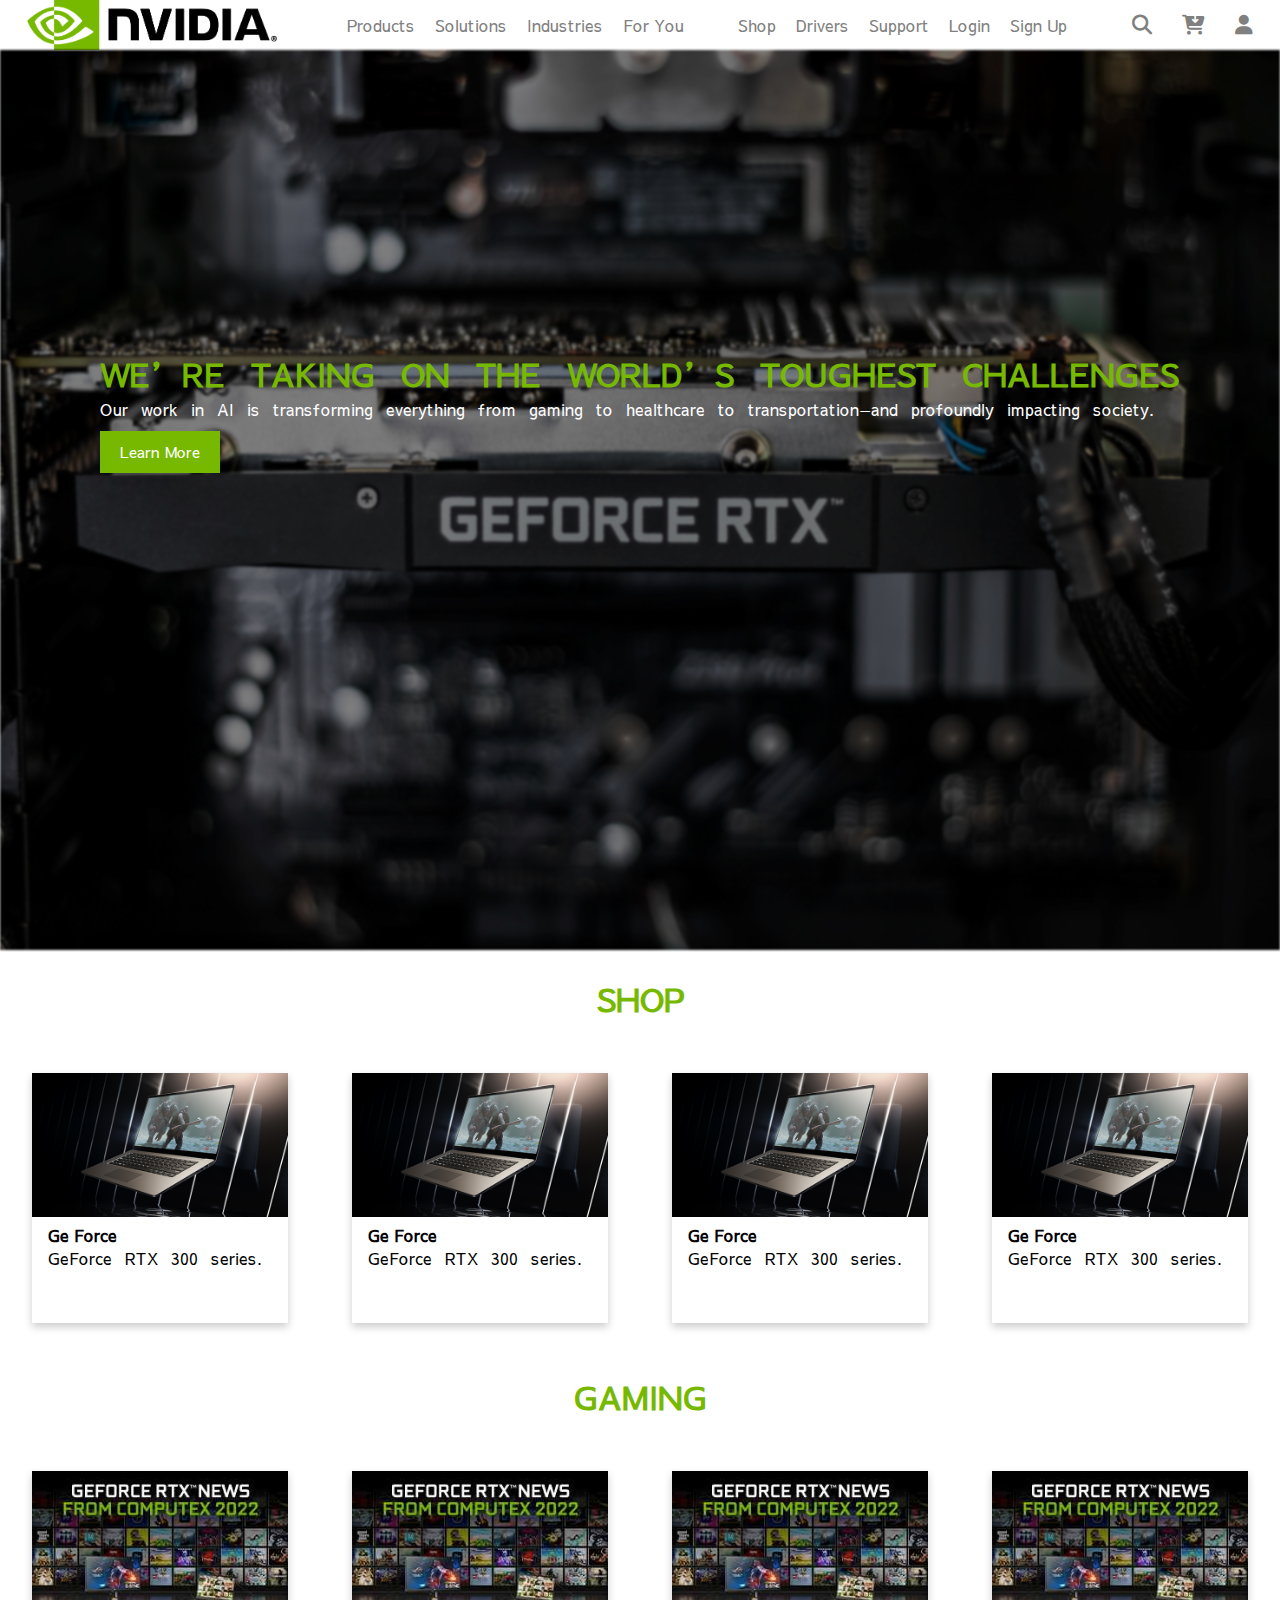
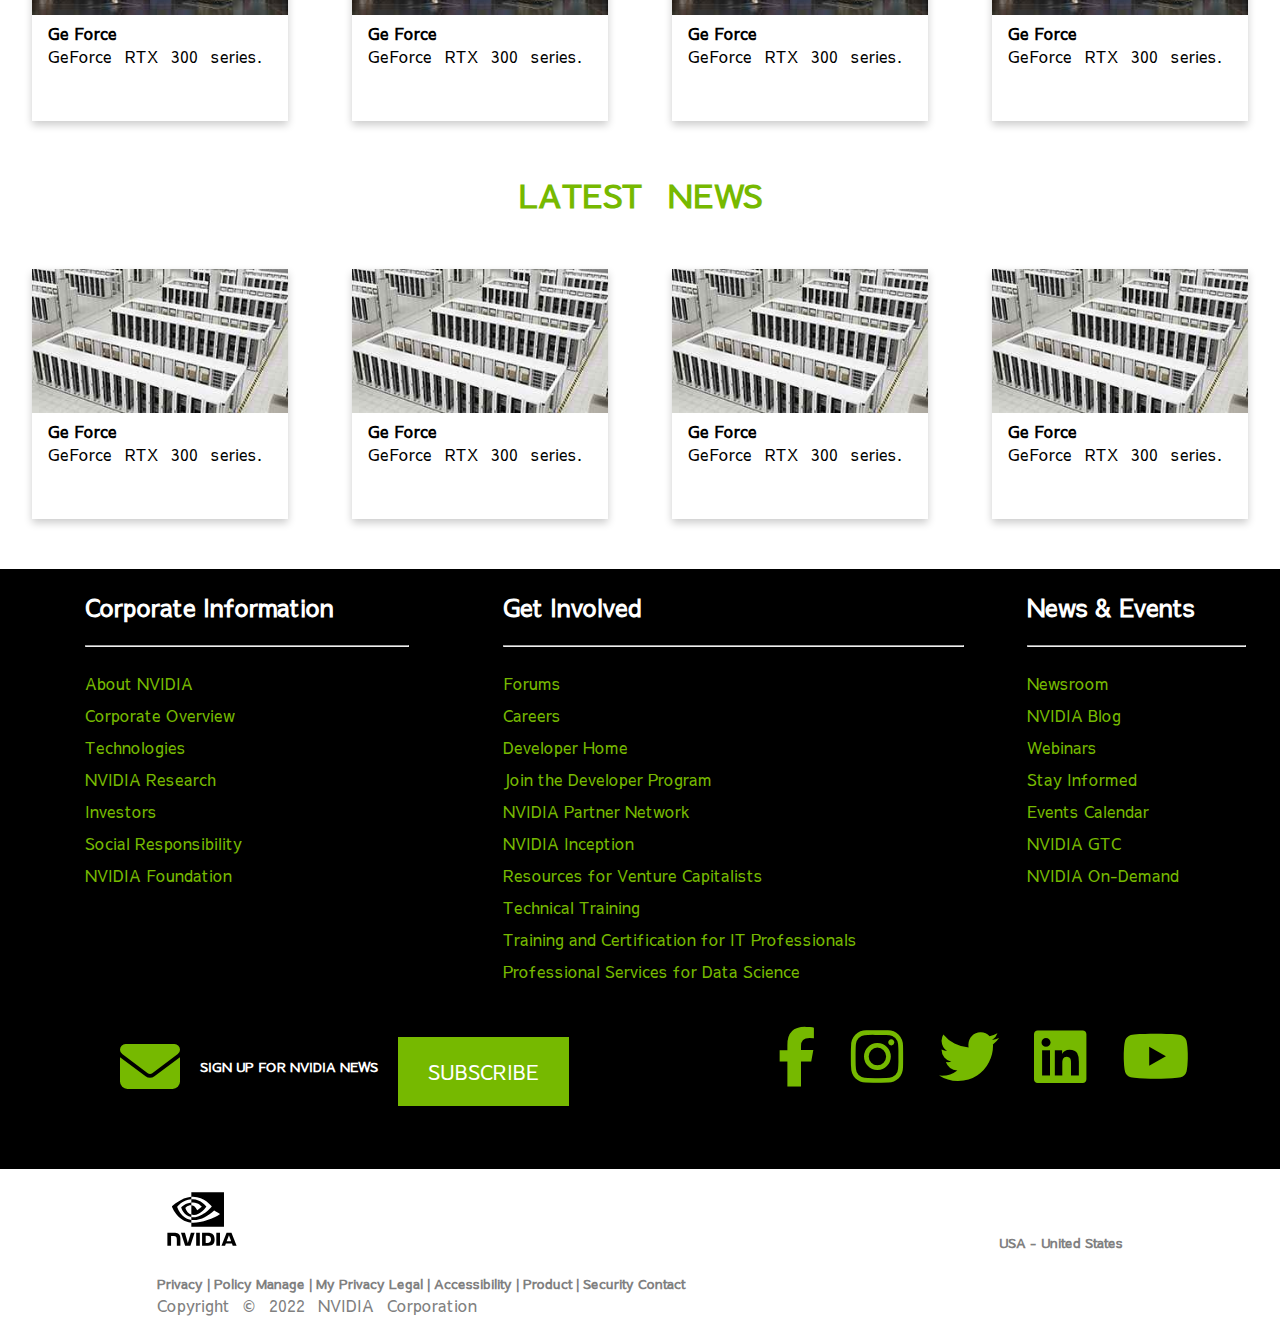
<file: index.html>
<!DOCTYPE html>
<html>
    <head>
        <meta charset="utf-8">
        <meta http-equiv="X-UA-Compatible" content="IE=edge">
        <title>Nvidia</title>
        <meta name="description" content="Graphic cards website for gaming and video optimization">
        <meta name="viewport" content="width=device-width, initial-scale=1">
        <link rel="stylesheet" href="styles.css">
    

        <!-- Google Fonts -->
        <link rel="preconnect" href="https://fonts.googleapis.com">
        <link rel="preconnect" href="https://fonts.gstatic.com" crossorigin>
        <link href="https://fonts.googleapis.com/css2?family=Sawarabi+Gothic&display=swap" rel="stylesheet">


        <!-- Font Awesome Icons -->
        <link rel="stylesheet" href="https://cdnjs.cloudflare.com/ajax/libs/font-awesome/6.1.1/css/all.min.css">
    </head>
    <body>
        


        <section class="header">
            <img class="logo" src="/assets/images/Nvidia_logo.png" alt="Nvidia Logo">
            <ul class="nav">
                <li><a href="">Products</a></li>
                <li><a href="">Solutions</a></li>
                <li><a href="">Industries</a></li>
                <li><a href="">For You</a></li>
            </ul>
            <ul class="nav">
                <li><a href="">Shop</a></li>
                <li><a href="">Drivers</a></li>
                <li><a href="">Support</a></li>
                <li><a href="login.html">Login</a></li>
                <li><a href="signup.html">Sign Up</a></li>
              
            </ul>
            <ul class="nav">
                <li><a href=""><i class="fa-solid fa-magnifying-glass" style="font-size: 20px; color: grey;" onmouseover="this.style.color='#76b900'" onMouseOut="this.style.color='grey'"></i></a></li>
                <li><a href=""><i class="fa-solid fa-cart-arrow-down" style="font-size: 20px; color: grey;" onmouseover="this.style.color='#76b900'" onMouseOut="this.style.color='grey'"></i></a></li>
                <li><a href=""><i class="fa-solid fa-user" style="font-size: 20px; color: grey;" onmouseover="this.style.color='#76b900'" onMouseOut="this.style.color='grey'"></i></a></li>
            </ul>
        </section>



        <img src="assets/images/banner.jpg" alt="banner" class="img-res">


        <div class="title">
            <h1 >WE’RE TAKING ON THE WORLD’S TOUGHEST CHALLENGES</h1>
            <p>Our work in AI is transforming everything from gaming to healthcare to transportation—and profoundly impacting society.</p>
            <button>Learn More</button>
        </div>


        <section>
            <h1 style="text-align: center; margin-bottom: 50px;">SHOP</h1>
            <div class="shop-cards">
                <div class="card">
                    <img src="/assets/images/cards.jpg" alt="Avatar" style="width:100%">
                    <div class="container">
                      <h4><b>Ge Force</b></h4>
                      <p class="card-p">GeForce RTX 300 series.</p>
                    </div>
                  </div>
                  <div class="card">
                    <img src="/assets/images/cards.jpg" alt="Avatar" style="width:100%">
                    <div class="container">
                      <h4><b>Ge Force</b></h4>
                      <p class="card-p">GeForce RTX 300 series.</p>
                    </div>
                  </div>
                  <div class="card">
                    <img src="/assets/images/cards.jpg" alt="Avatar" style="width:100%">
                    <div class="container">
                      <h4><b>Ge Force</b></h4>
                      <p class="card-p">GeForce RTX 300 series.</p>
                    </div>
                  </div>
                  <div class="card">
                    <img src="/assets/images/cards.jpg" alt="Avatar" style="width:100%">
                    <div class="container">
                      <h4><b>Ge Force</b></h4>
                      <p class="card-p">GeForce RTX 300 series.</p>
                    </div>
                  </div>
            </div>
    
        </section>

      

        

        <section>
            <h1 style="text-align: center;margin-bottom: 50px;margin-top: 50px;">GAMING</h1>
            <div class="shop-cards">
                <div class="card">
                    <img src="/assets/images/gaming.jpg" alt="Avatar" style="width:100%">
                    <div class="container">
                        <h4><b>Ge Force</b></h4>
                        <p class="card-p">GeForce RTX 300 series.</p>
                    </div>
                  </div>
                  <div class="card">
                    <img src="/assets/images/gaming.jpg" alt="Avatar" style="width:100%">
                    <div class="container">
                        <h4><b>Ge Force</b></h4>
                        <p class="card-p">GeForce RTX 300 series.</p>
                    </div>
                  </div>
                  <div class="card">
                    <img src="/assets/images/gaming.jpg" alt="Avatar" style="width:100%">
                    <div class="container">
                        <h4><b>Ge Force</b></h4>
                        <p class="card-p">GeForce RTX 300 series.</p>
                    </div>
                  </div>
                  <div class="card">
                    <img src="/assets/images/gaming.jpg" alt="Avatar" style="width:100%">
                    <div class="container">
                        <h4><b>Ge Force</b></h4>
                        <p class="card-p">GeForce RTX 300 series.</p>
                    </div>
                  </div>
                
            </div>
        </section>
       

        <section class="latest-news">
            <h1 style="text-align: center;margin-bottom: 50px;margin-top: 50px;">LATEST NEWS</h1>
            <div class="shop-cards">
                <div class="card">
                    <img src="/assets/images/news.jpg" alt="Avatar" style="width:100%">
                    <div class="container">
                        <h4><b>Ge Force</b></h4>
                        <p class="card-p">GeForce RTX 300 series.</p>
                    </div>
                  </div>
                  <div class="card">
                    <img src="/assets/images/news.jpg" alt="Avatar" style="width:100%">
                    <div class="container">
                        <h4><b>Ge Force</b></h4>
                        <p class="card-p">GeForce RTX 300 series.</p>
                    </div>
                  </div>
                  <div class="card">
                    <img src="/assets/images/news.jpg" alt="Avatar" style="width:100%">
                    <div class="container">
                        <h4><b>Ge Force</b></h4>
                        <p class="card-p">GeForce RTX 300 series.</p>
                    </div>
                  </div>
                  <div class="card">
                    <img src="/assets/images/news.jpg" alt="Avatar" style="width:100%">
                    <div class="container">
                        <h4><b>Ge Force</b></h4>
                        <p class="card-p">GeForce RTX 300 series.</p>
                    </div>
                  </div>
                
            </div>
        </section>

        <section class="footer">


            <div class="main-footer">
                <div>
                
                    <h2 style="color: white; margin-top: 20px;">Corporate Information</h4>
                    <hr style="width: 130%;margin-top: 20px;">
                    <ul class="footer-list">
                        <li><a href="" class="foo">About NVIDIA</a></li>
                        <li><a href="" class="foo">Corporate Overview</a></li>
                        <li><a href="" class="foo">Technologies</a></li>
                        <li><a href="" class="foo">NVIDIA Research</a></li>
                        <li><a href="" class="foo">Investors</a></li>
                        <li><a href="" class="foo">Social Responsibility</a></li>
                        <li><a href="" class="foo">NVIDIA Foundation</a></li>
                    </ul>
                </div>
    
                <div>
                    <h2 style="color: white; margin-top: 20px;">Get Involved</h4>
                    <hr style="width: 130%;margin-top: 20px;">
                    <ul class="footer-list">
                        <li><a href="" class="foo">Forums</a></li>
                        <li><a href="" class="foo">Careers</a></li>
                        <li><a href="" class="foo">Developer Home</a></li>
                        <li><a href="" class="foo">Join the Developer Program</a></li>
                        <li><a href="" class="foo">NVIDIA Partner Network
                        </a></li>
                        <li><a href="" class="foo">NVIDIA Inception</a></li>
                        <li><a href="" class="foo">Resources for Venture Capitalists</a></li>
                        <li><a href="" class="foo">Technical Training</a></li>
                        <li><a href="" class="foo">Training and Certification for IT Professionals</a></li>
                        <li><a href="" class="foo">Professional Services for Data Science</a></li>
                    </ul>
                </div>
    
                <div>
                    <h2 style="color: white; margin-top: 20px;">News & Events</h4>
                    <hr style="width: 130%;margin-top: 20px;">
                    <ul class="footer-list">
                        <li><a href="" class="foo">Newsroom</a></li>
                        <li><a href="" class="foo">NVIDIA Blog</a></li>
                        <li><a href="" class="foo">Webinars</a></li>
                        <li><a href="" class="foo">Stay Informed
                        </a></li>
                        <li><a href="" class="foo">Events Calendar</a></li>
                        <li><a href="" class="foo">NVIDIA GTC</a></li>
                        <li><a href="" class="foo">NVIDIA On-Demand</a></li>
                    </ul>
                </div>
            </div>

            <div class="btm-footer">

                <div class="left-foo">
                    <i class="fa-solid fa-envelope"></i>
                   <h5 style="color: white;">SIGN UP FOR NVIDIA NEWS</h5>
                   <button class="subsribe">SUBSCRIBE</button>     
                </div>

                <div class="righ-foo">
                    <i class="fa-brands fa-facebook-f" ></i>
                    <i class="fa-brands fa-instagram" ></i>
                    <i class="fa-brands fa-twitter"></i>
                    <i class="fa-brands fa-linkedin"></i>
                    <i class="fa-brands fa-youtube"></i>
                </div>

            </div>
           
        </section>

        <div class="copyrights">
            <div>
                <img src="/assets/images/footer.svg" alt="footer" class="foo-logo">
                <h5 style="color: grey">Privacy | Policy Manage | My Privacy Legal | Accessibility | Product | Security Contact</h6>
                <p style="color: grey;">Copyright © 2022 NVIDIA Corporation</p>
            </div>
            <div>
                <h5 style="color: grey">USA - United States</h5>
            </div>
        </div>

       
        <script src="" async defer></script>
    </body>
</html>
</file>
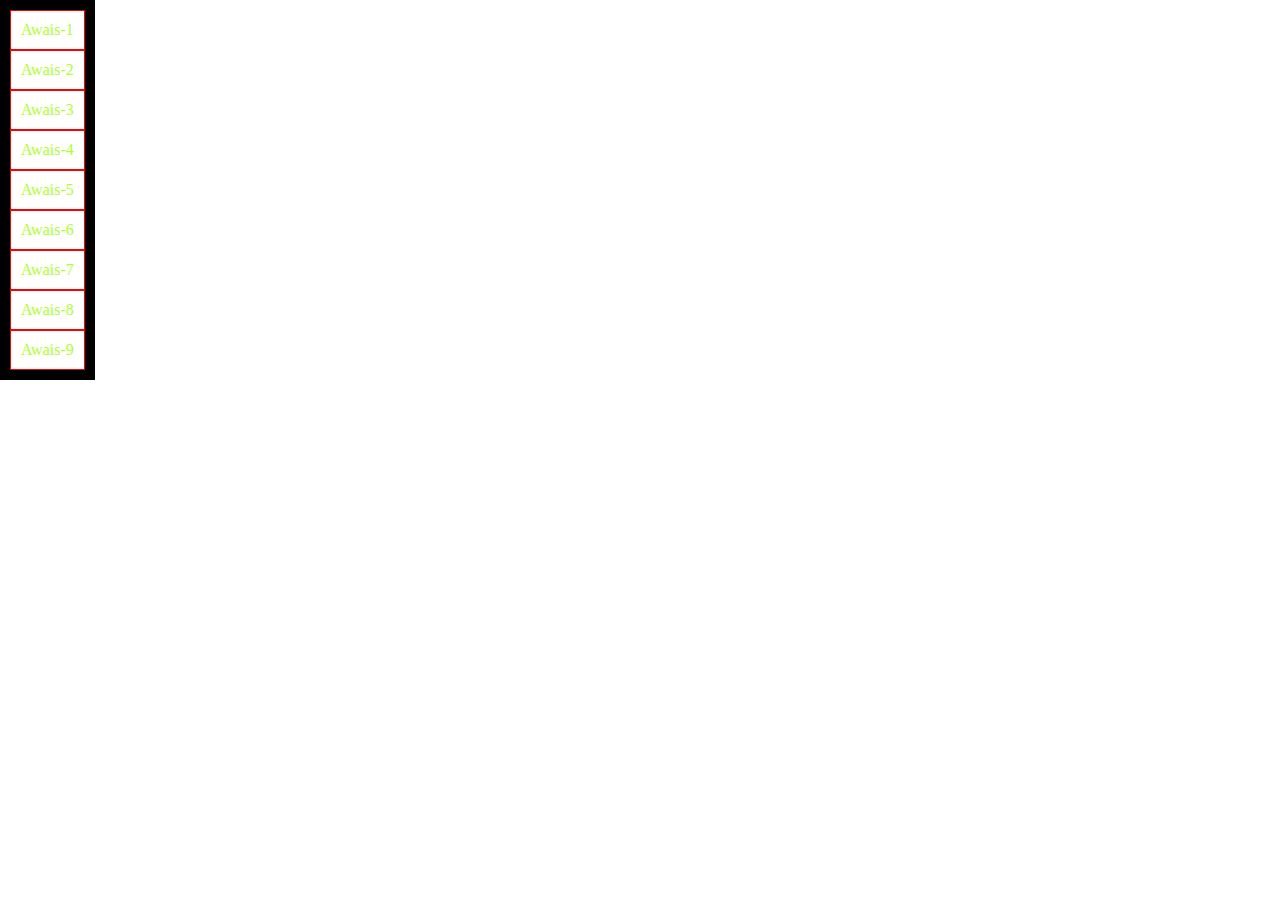
<file: GridLayout.html>
<!DOCTYPE html>

<html>
    <head>
        <meta charset="utf-8">
        <meta http-equiv="X-UA-Compatible" content="IE=edge">
        <title>Grid Layout</title>
        <meta name="description" content="Implemented the Grid Fundamentals">
        <meta name="viewport" content="width=device-width, initial-scale=1">
        <link rel="stylesheet" href="Grid.css">
    </head>
    <body>
       
       <div class="container">
        <div class="items item-1">Awais-1</div>
        <div class="items item-2">Awais-2</div>
        <div class="items item-3">Awais-3</div>
        <div class="items item-4">Awais-4</div>
        <div class="items item-5">Awais-5</div>
        <div class="items item-6">Awais-6</div>
        <div class="items item-7">Awais-7</div>
        <div class="items item-8">Awais-8</div>
        <div class="items item-9">Awais-9</div>
        

       </div>

        
        <script src="" async defer></script>
    </body>
</html>
</file>
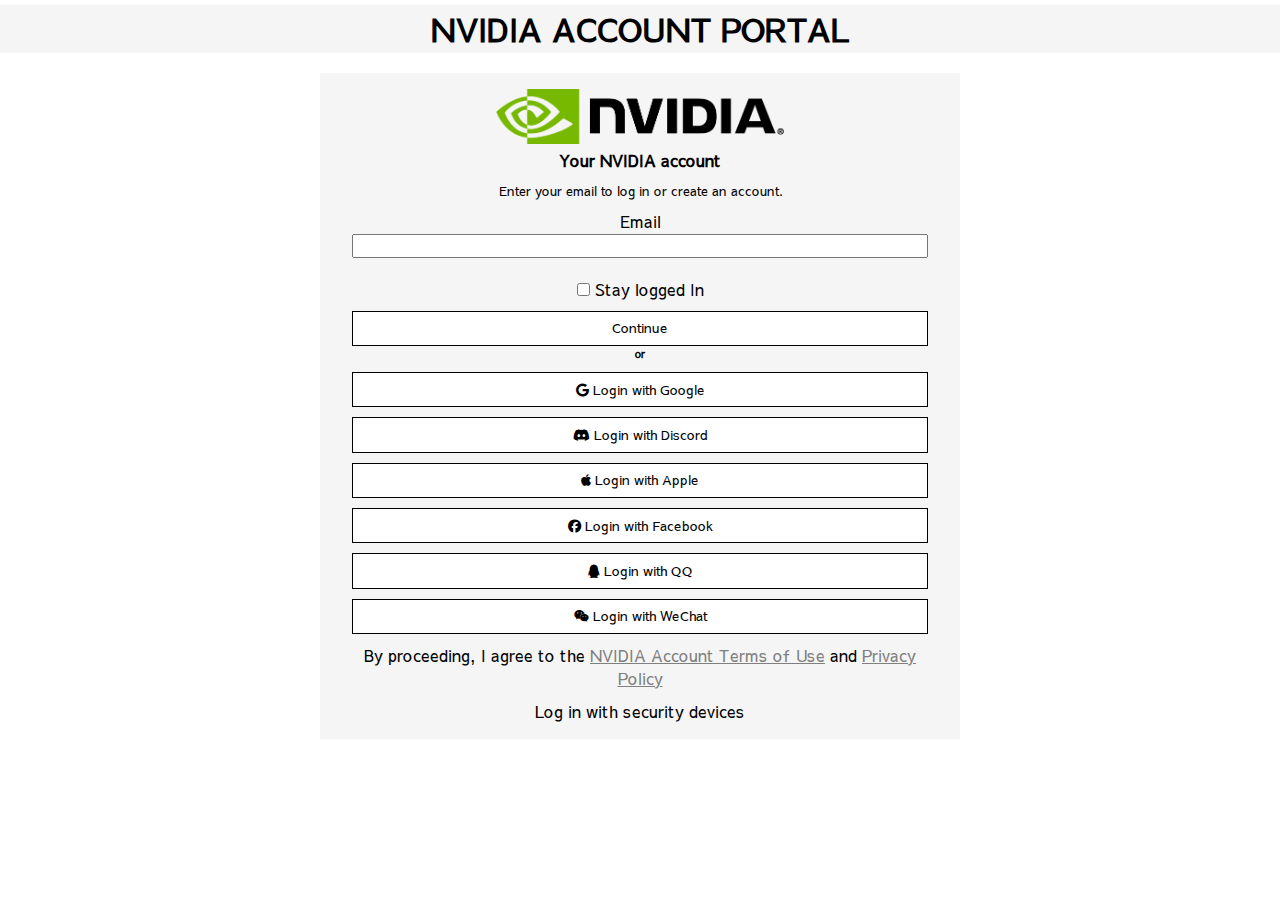
<file: signup.html>
<!DOCTYPE html>
<html>
    <head>
        <meta charset="utf-8">
        <meta http-equiv="X-UA-Compatible" content="IE=edge">
        <title>Sign in with NVIDIA</title>
        <meta name="description" content="SignIn">
        <meta name="viewport" content="width=device-width, initial-scale=1">
        <link rel="stylesheet" href="signup.css">
    

        <!-- Google Fonts -->
        <link rel="preconnect" href="https://fonts.googleapis.com">
        <link rel="preconnect" href="https://fonts.gstatic.com" crossorigin>
        <link href="https://fonts.googleapis.com/css2?family=Sawarabi+Gothic&display=swap" rel="stylesheet">


        <!-- Font Awesome Icons -->
        <link rel="stylesheet" href="https://cdnjs.cloudflare.com/ajax/libs/font-awesome/6.1.1/css/all.min.css">
    </head>
    <body>
        

        <!-- header section -->

        <header class="signin-header">
            <h2 class="signin-title">NVIDIA ACCOUNT PORTAL</h2>
        </header>

        <!-- main section -->

        <main class="form-container">

            <img src="/assets/images/Nvidia_logo.png" alt="logo" class="signup-logo">
            <h4 class="form-title">Your NVIDIA account</h4>
            <p class="form-desc">Enter your email to log in or create an account.</p>

            <form action="#">
                <div class="email">
                    <label for="email">Email</label><br>
                    <input type="email" name="email" id="email" class="form-inp">
                </div>
                <div class="checkbox">
                    <input type="checkbox" name="stayLogin" id="stayLogin">
                    <label>Stay logged In</label>    
                </div>
                <button type="submit">Continue</button>
                <h6 class="line">or</h6>
            </form>

            <div class="social-links">
                <button><i class="fa-brands fa-google"></i> Login with Google</button>
                <button><i class="fa-brands fa-discord"></i> Login with Discord</button>
                <button><i class="fa-brands fa-apple"></i> Login with Apple</button>
                <button><i class="fa-brands fa-facebook"></i> Login with Facebook</button>
                <button><i class="fa-brands fa-qq"></i> Login with QQ</button>
                <button><i class="fa-brands fa-weixin"></i> Login with WeChat</button>
            </div>

            <div class="copyrights-content">
                <p>By proceeding, I agree to the <a href=""> NVIDIA Account Terms of Use</a>  and <a href=""> Privacy Policy</a></p>
                <p>Log in with security devices</p>
            </div>
            
        </main> 
       
        <script src="" async defer></script>
    </body>
</html>
</file>
<file: styles.css>
/* colors
 Green: #76b900
 Grey: #EEEEEE
 Black: #000000
*/

*{
    margin: 0;
    padding: 0;
    box-sizing: border-box;
    font-family: 'Sawarabi Gothic', sans-serif;
    /* color: black; */
    /* background-color: grey; */
}

.header{
    display: flex;
    justify-content: space-around;
    align-items: center;
}

.nav{
    display: flex;
    gap: 20px;
}

/* .nav-icons{
    font-size: 5px;
    color: green;
}

.nav-icons:hover{
    color: grey;
} */

.nav-icon:hover{
color:#76b900;
}

.navbar-container{
   display: flex;
   justify-content: space-around;
   /* flex-wrap: wrap; */

}

.logo{
    width: 250px;
    height: 50px;
    margin-right: 15px;
}

.left-nav{
    display: flex;
    align-items: center;
   flex-wrap: wrap;


}

.right-nav{
    display: flex;
    justify-content: flex-end;
}

.right-nav-lis{
    display: flex;
    justify-content: baseline;
    gap:20px;
}

.listing{
    display: flex;
    gap: 20px;
    margin-right: 20px;

}


a{
  text-decoration: none;
  color:grey ;  
}

a:hover{
    color: #76b900;
}

li{
    list-style-type: none;
}


.title{
    position: absolute;
    top: 300px;
    left: 50px;
    padding: 50px;
    z-index: 1;
    /* line-height: 50px; */
}

.img-res{
   width: 100vw;
   height: 100vh;
    -webkit-filter: blur(1px) brightness(0.5);
    -moz-filter: blur(1px) brightness(0.5);
    -ms-filter: blur(1px) brightness(0.5);
    -o-filter: blur(1px) brightness(0.5);
    filter: blur(1px) brightness(0.5);
    margin-bottom: 20px;
}

h1{
    color:#76b900;
    word-spacing: 1rem;
}

p{
    color: white;
    word-spacing: 0.5rem;
}

button{
    padding: 10px 20px;
    background-color: #76b900;
    color: white;
    border: 0;
    font-size: 15px;
    margin-top: 10px;
}

button:hover{
    background-color: green;
}

.card {
    box-shadow: 0 4px 8px 0 rgba(0,0,0,0.2);
    transition: 0.3s;
    width: 20%;
    height: 250px;
}
  
  
  
.container {
padding: 2px 16px;
}

.shop-cards{
display: flex;
justify-content: space-around;
flex-wrap: wrap;
}


.card:hover {
    /* box-shadow: 0 8px 16px 0 rgba(0,0,0,0.2); */
    background-color: #76b900;
  }


.card-p{
    color: black;
}


.footer-list{
    list-style-type: none;
    margin-top: 20px;
    line-height: 2rem;
}

.foo{
    color: #76b900

}

.foo:hover{
    color: white;
}

.footer{
       background-color: black;
    width: 100vw;
    height: 600px;
}

.main-footer{
    margin-top: 50px;
    display: flex;
    justify-content: space-around;
    align-items: baseline;

}

.left-foo{
    display: flex;
    align-items: center;
    gap: 20px;
}

i{
    font-size:60px;
    color:#76b900;
    padding-left: 0.5em;
}

i:hover{
    color: white;
}

.btm-footer{
    margin-top: 40px;
    display: flex;
    justify-content: space-around;
}

.subsribe{
    padding: 20px 30px;
    background-color: #76b900;
    color: white;
    border: 0;
    font-size: 20px;
}

.foo-logo{
    width: 90px;
    height: 100px;
}

.copyrights{
    display: flex;
    justify-content: space-around;
    align-items: center;
}


/* SIGN IN PAGE STYLING */

.signin-header{
    text-align: center;
    background-color: whitesmoke;
}

.form-container{
    background-color:whitesmoke;
    max-width: 100%;
    max-height: auto;
    padding: 1em 2em;
    margin-top: 20px;
    /* text-align: center; */
}

/* .signup-logo{
    max-width: 20%;
    height: auto;
} */

.form-desc{
    color: black;
}


@media only screen  and (max-width:320px){
    .signin-title{
        font-size: 1em;
        margin-top: 5px;
    }
    .signup-logo{
        max-width: 50%;
        height: auto;

    }
    .form-desc{
        font-size: 0.8em;
        word-spacing: 0;
        margin-top: 10px;
    }

    .form-inp{
        width: 100%;
    }

    .email{
        margin-top: 10px;
    }
    .checkbox{
        margin-top: 20px;
    }
}
   

@media only screen  and (max-width:481px){
    .signin-title{
        font-size: 1em;
        margin-top: 5px;
    }
}
</file>
<file: Grid.css>
*{
    margin: 0;
    padding: 0;
    box-sizing: border-box;
}

.container{
    display: inline-grid;
    border: 10px solid black;
    /* grid-template-columns: 150px 150px 150px;
    grid-template-rows: 150px 150px 150px; */
}

.items{
    color: greenyellow;
    font-size: 1em;
    padding: 10px;
    border: 1px solid red;
    text-align: center;
}
</file>
<file: signup.css>
/* SIGN IN PAGE STYLING */

*{
    margin: 0;
    padding: 0;
    box-sizing: border-box;
    font-family: 'Sawarabi Gothic', sans-serif;
}

.signin-header{
    text-align: center;
    background-color: whitesmoke;
}

.form-container{
    background-color:whitesmoke;
    max-width: 100%;
    max-height: auto;
    padding: 1em 2em;
    margin-top: 20px;
    text-align: center;
}


.form-desc{
    color: black;
}

button:hover{
    background-color: #76b900;
}

@media only screen  and (max-width:320px){
    .signin-title{
        font-size: 1em;
        margin-top: 5px;
    }
    .signup-logo{
        max-width: 50%;
        height: auto;

    }
    .form-desc{
        font-size: 0.8em;
        word-spacing: 0;
        margin-top: 10px;
    }

    .form-inp{
        width: 100%;
    }

    .email{
        margin-top: 10px;
    }
    .checkbox{
        margin-top: 20px;
        }
    button{
        padding: 0.5em 1em;
        border: 1px solid black;
        width: 100%;
        background-color: white;
        margin-top: 10px;
    }

    p{
        margin-top: 10px;
    }

    a{
        color: grey;
    }


}

@media only screen  and (max-width:481px){
    .signin-title{
        font-size: 1em;
        margin-top: 5px;
    }
    .signup-logo{
        max-width: 50%;
        height: auto;

    }
    .form-desc{
        font-size: 0.8em;
        word-spacing: 0;
        margin-top: 10px;
    }

    .form-inp{
        width: 100%;
    }

    .email{
        margin-top: 10px;
    }
    .checkbox{
        margin-top: 20px;
        }
    button{
        padding: 0.5em 1em;
        border: 1px solid black;
        width: 100%;
        background-color: white;
        margin-top: 10px;
    }

    p{
        margin-top: 10px;
    }

    a{
        color: grey;
    }


}

@media only screen  and (min-width:641px){
    .signin-title{
        font-size: 10em;
        margin-top: 5px;
    }
    .signin-header{
        height: 20%;
    }
    .signup-logo{
        max-width: 50%;
        height: auto;

    }
    .form-desc{
        font-size: 0.8em;
        word-spacing: 0;
        margin-top: 10px;
    }

    .form-inp{
        width: 100%;
    }

    .email{
        margin-top: 10px;
    }
    .checkbox{
        margin-top: 20px;
        }
    button{
        padding: 0.5em 1em;
        border: 1px solid black;
        width: 100%;
        background-color: white;
        margin-top: 10px;
    }

    p{
        margin-top: 10px;
    }

    a{
        color: grey;
    }
    .form-container{
        background-color:whitesmoke;
        max-width: 80%;
        max-height: auto;
        padding: 1em 2em;
        margin-top: 20px;
        text-align: center;
        margin-left: 50%;
        transform: translate(-50%);
    }

}

@media only screen  and (max-width:961px){
    .signin-title{
        font-size: 2em;
        margin-top: 5px;
    }
    .signup-logo{
        max-width: 50%;
        height: auto;

    }
    .form-desc{
        font-size: 0.8em;
        word-spacing: 0;
        margin-top: 10px;
    }

    .form-inp{
        width: 100%;
    }

    .email{
        margin-top: 10px;
    }
    .checkbox{
        margin-top: 20px;
        }
    button{
        padding: 0.5em 1em;
        border: 1px solid black;
        width: 50%;
        background-color: white;
        margin-top: 10px;
    }

    p{
        margin-top: 10px;
    }

    a{
        color: grey;
    }


}
   
   
@media only screen  and (max-width:1025px){
    .signin-title{
        font-size:1em;
        margin-top: 5px;
    }
    .signup-logo{
        max-width: 50%;
        height: auto;

    }
    .form-desc{
        font-size: 0.8em;
        word-spacing: 0;
        margin-top: 10px;
    }

    .form-inp{
        width: 100%;
    }

    .email{
        margin-top: 10px;
    }
    .checkbox{
        margin-top: 20px;
        }
    button{
        padding: 0.5em 1em;
        border: 1px solid black;
        width: 100%;
        background-color: white;
        margin-top: 10px;
    }

    p{
        margin-top: 10px;
    }

    a{
        color: grey;
    }


}
   
@media only screen  and (max-width:1281px){
    .signin-title{
        font-size: 1em;
        margin-top: 5px;
    }
    .signup-logo{
        max-width: 50%;
        height: auto;

    }
    .form-desc{
        font-size: 0.8em;
        word-spacing: 0;
        margin-top: 10px;
    }

    .form-inp{
        width: 100%;
    }

    .email{
        margin-top: 10px;
    }
    .checkbox{
        margin-top: 20px;
        }
    button{
        padding: 0.5em 1em;
        border: 1px solid black;
        width: 100%;
        background-color: white;
        margin-top: 10px;
    }

    p{
        margin-top: 10px;
    }

    a{
        color: grey;
    }


}
   

@media only screen  and (max-width:1025px){
    .signin-title{
        font-size:1em;
        margin-top: 5px;
    }
    .signup-logo{
        max-width: 50%;
        height: auto;

    }
    .form-desc{
        font-size: 0.8em;
        word-spacing: 0;
        margin-top: 10px;
    }

    .form-inp{
        width: 100%;
    }

    .email{
        margin-top: 10px;
    }
    .checkbox{
        margin-top: 20px;
        }
    button{
        padding: 0.5em 1em;
        border: 1px solid black;
        width: 100%;
        background-color: white;
        margin-top: 10px;
    }

    p{
        margin-top: 10px;
    }

    a{
        color: grey;
    }


}
   
@media only screen  and (max-width:1440px){
    .signin-title{
        font-size: 1em;
        margin-top: 5px;
    }
    .signup-logo{
        max-width: 50%;
        height: auto;

    }
    .form-desc{
        font-size: 0.8em;
        word-spacing: 0;
        margin-top: 10px;
    }

    .form-inp{
        width: 100%;
    }

    .email{
        margin-top: 10px;
    }
    .checkbox{
        margin-top: 20px;
        }
    button{
        padding: 0.5em 1em;
        border: 1px solid black;
        width: 100%;
        background-color: white;
        margin-top: 10px;
    }

    p{
        margin-top: 10px;
    }

    a{
        color: grey;
    }


}
   
@media only screen  and (max-width:1025px){
    .signin-title{
        font-size:1em;
        margin-top: 5px;
    }
    .signup-logo{
        max-width: 50%;
        height: auto;

    }
    .form-desc{
        font-size: 0.8em;
        word-spacing: 0;
        margin-top: 10px;
    }

    .form-inp{
        width: 100%;
    }

    .email{
        margin-top: 10px;
    }
    .checkbox{
        margin-top: 20px;
        }
    button{
        padding: 0.5em 1em;
        border: 1px solid black;
        width: 100%;
        background-color: white;
        margin-top: 10px;
    }

    p{
        margin-top: 10px;
    }

    a{
        color: grey;
    }


}
   
/* @media (min-width:1200px){
    .form-container{
        max-width: 1000px !important;
        margin: 0 auto !important;
    }
} */

@media only screen  and (max-width:2560px) {
    .signin-title{
        font-size: 2em;
        margin-top: 5px;
    }
    .signup-logo{
        max-width: 50%;
        height: auto;

    }
    .form-desc{
        font-size: 0.8em;
        word-spacing: 0;
        margin-top: 10px;
    }

    .form-inp{
        width: 100%;
    }

    .email{
        margin-top: 10px;
    }
    .checkbox{
        margin-top: 20px;
        }
    button{
        padding: 0.5em 1em;
        border: 1px solid black;
        width: 100%;
        background-color: white;
        margin-top: 10px;
    }

    p{
        margin-top: 10px;
    }

    a{
        color: grey;
    }



}
</file>
